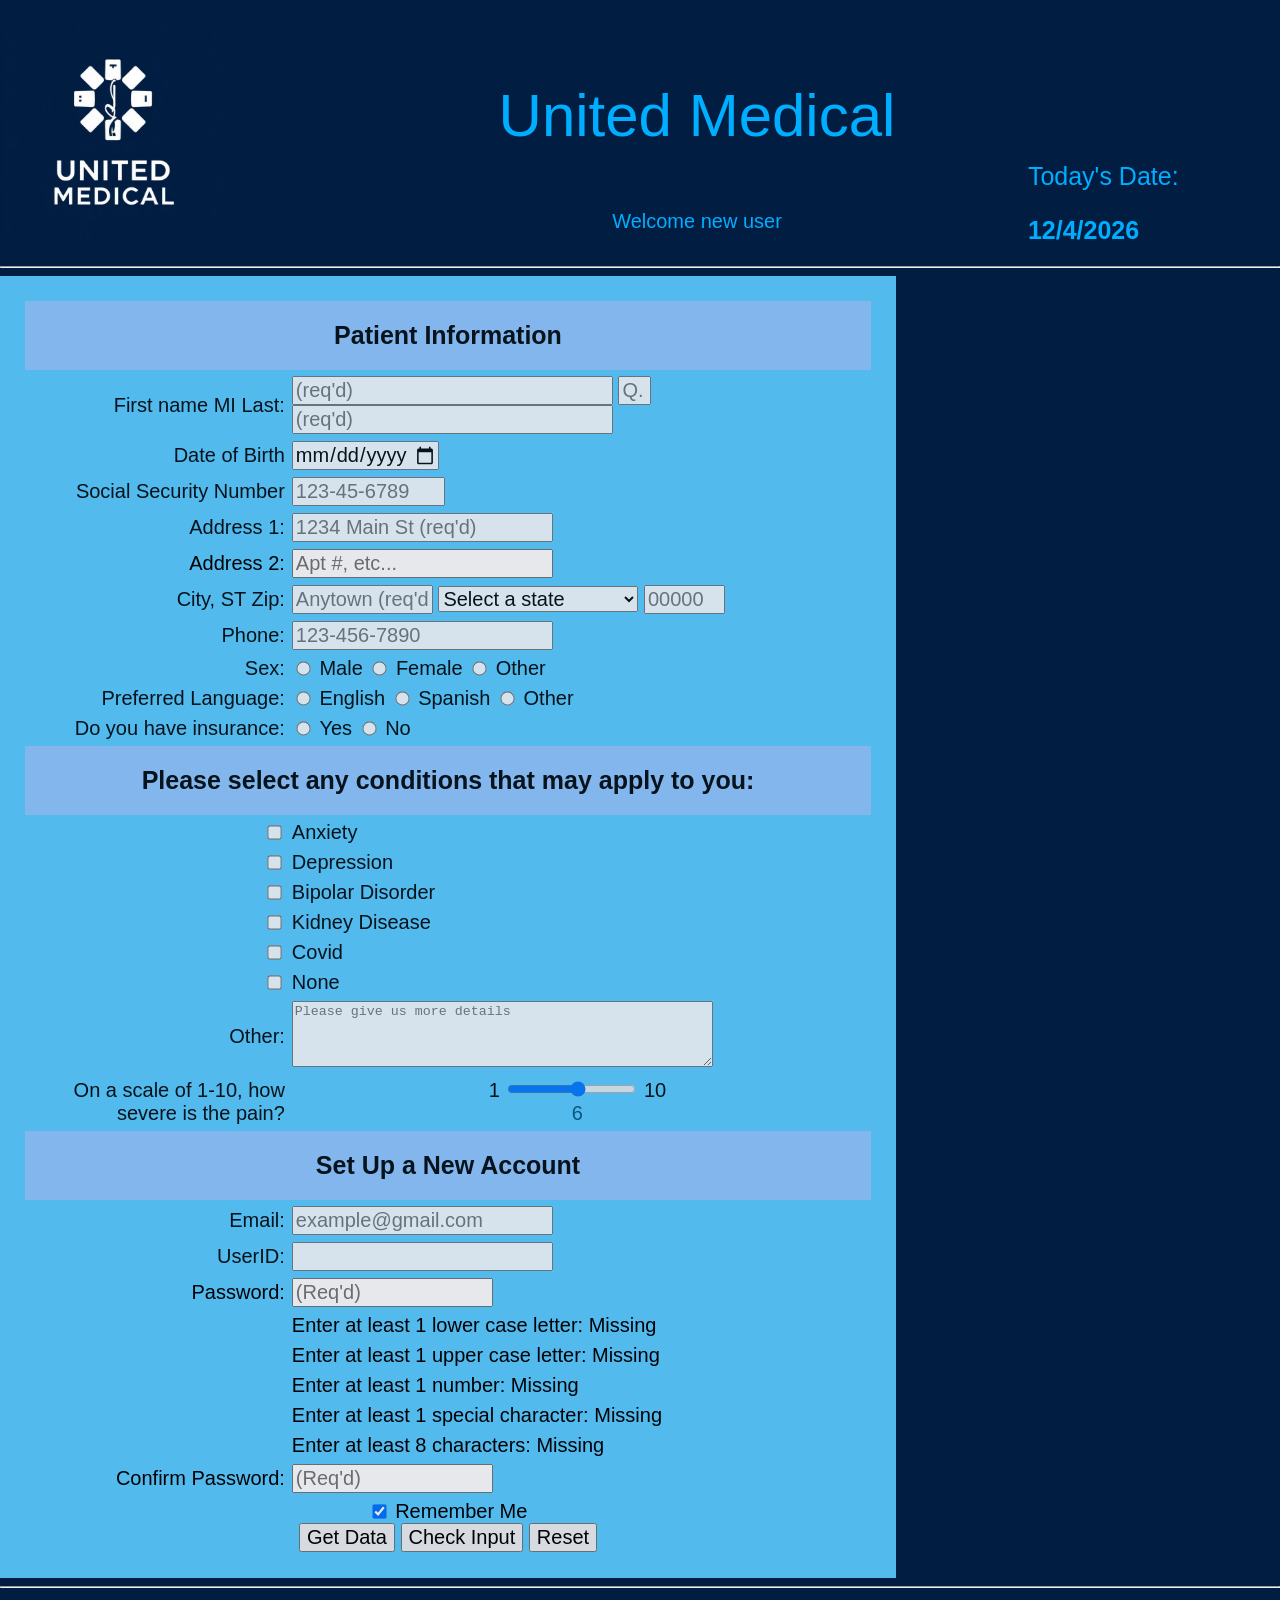
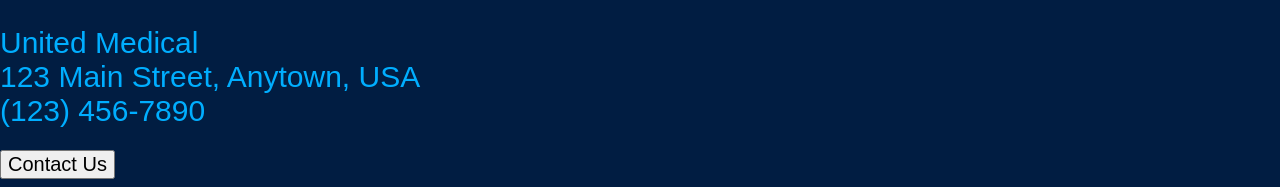
<file: index.html>
<!doctype html>
<!--
    Name: patient-form for MIS 3371 assignment 4
    Author: Gregorio Del Angel
    File: patient-form.html (has to be named index.html for github to read and publish on pages)
    Date Created: 2/17/2026
    Date Last Modified: 5/6/2026
    Description: This is the html file for the patient-form
-->

<html>
	<head>
		<title>patient-form</title>

		<!-- This is the link to the css file -->
		<link rel="stylesheet" href="style.css" type="text/css" />
	</head>
	<!-- This is the header for the page -->
	<body
		data-new-gr-c-s-check-loaded="14.1275.0"
		data-gr-ext-installed
		data-new-gr-c-s-loaded="14.1275.0"
	>
		<div id="header">
			<table width="100%">
				<tbody>
					<tr>
						<td class="Logo">
							<img
								src="UnitedMedicalLogo.jpg"
								alt="logo"
								width="250"
								height="250"
							/>
						</td>
						<td id="headertag" valign="top" align="center">
							<p class="title">United Medical</p>
							<p id="welcomeMessage" class="welcome">Welcome new user</p>
							<div id="notUserContainer" style="display: none">
								<label>
									<input type="checkbox" id="notUserCheckbox" />
									<span id="notUserLabel"></span>
								</label>
							</div>
						</td>
						<td valign="bottom" valign="center">
							<p class="Date" align="left">Today's Date:</p>
							<span class="Date" id="today"></span>
						</td>
					</tr>
				</tbody>
			</table>
		</div>
		<hr />
		<!-- This is the body for the page -->
		<div id="body">
			<form
				name="patient-form"
				id="signup"
				onreset="removedata1()"
				action="patient-form-thank-you.html"
			>
				<table class="form">
					<!-- This is the middle section for the patient-form where the user starts entering their personal information -->
					<tbody>
						<tr class="form">
							<th class="form" colspan="3">Patient Information</th>
						</tr>
						<tr class="form">
							<td align="right">
								<label for="fname">First name</label>
								<label for="middleinit">MI</label>
								<label for="lname">Last:</label>
							</td>
							<td>
								<input
									type="text"
									size="25"
									maxlength="30"
									id="firstname"
									name="firstname"
									required
									oninvalid="this.setCustomValidity('First Name is required')"
									oninput="this.setCustomValidity('')"
									placeholder="(req'd)"
									title="Minimum 2 characters; only letters, spaces, '-' and ' allowed"
									onblur="checkfirstname()"
								/>
								<input
									type="text"
									size="1"
									maxlength="1"
									id="middleinit"
									name="middleinit"
									placeholder="Q."
									onblur="checkmiddle()"
								/>
								<input
									type="text"
									size="25"
									maxlength="30"
									id="lastname"
									name="lastname"
									required=""
									oninvalid="this.setCustomValidity('Last Name is required')"
									oninput="checklastname()"
									placeholder="(req'd)"
									title="Enter your last name using letters, spaces, and apostrophes only."
									onblur="checklastname()"
								/>
							</td>
							<td>
								<span id="name_message"></span>
							</td>
						</tr>

						<tr class="form">
							<td align="right">
								<label for="birthday">Date of Birth</label>
							</td>
							<td>
								<input
									type="date"
									id="birthday"
									name="birthday"
									title="Enter your birth date (cannot be in the future or more than 120 years ago)."
									required=""
									oninput="this.setCustomValidity('')"
									onblur="checkDoB()"
									min=""
									max=""
								/>
								<span id="birthday_message"></span>
								<!--setting the min/max on DoB at page laod: from 120 years ago to today-->
								<script>
									(function () {
										var DoBinput = document.getElementById("birthday");
										if (!DoBinput) return;

										var today = new Date();
										var minDoB = new Date();
										minDoB.setFullYear(today.getFullYear() - 120);

										function toYMD(d) {
											var y = d.getFullYear();
											var m = String(d.getMonth() + 1).padStart(2, "0");
											var day = String(d.getDate()).padStart(2, "0");
											return y + "-" + m + "-" + day;
										}

										DoBinput.min = toYMD(minDoB);
										DoBinput.max = toYMD(today);
									})();
								</script>
							</td>
						</tr>
						<tr class="form">
							<td align="right">
								<label for="SocialSecurity">Social Security Number</label>
							</td>
							<td>
								<input
									type="password"
									size="11"
									maxlength="11"
									id="SocialSecurity"
									name="SocialSecurity"
									placeholder="123-45-6789"
									pattern="[0-9]{3}-[0-9]{2}-[0-9]{4}"
									onblur="checkSSN()"
								/>
								<span id="ssn_message"></span>
							</td>
						</tr>
						<tr class="form">
							<td align="right">
								<label for="address1">Address 1:</label>
							</td>
							<td>
								<input
									type="text"
									size="20"
									minlength="4"
									maxlength="30"
									id="address1"
									name="address1"
									required=""
									oninvalid="
										this.setCustomValidity('At least 1 address line Required')
									"
									oninput="this.setCustomValidity('')"
									onblur="checkaddress1()"
									placeholder="1234 Main St (req'd)"
								/>
								<span id="address1_message"></span>
							</td>
						</tr>
						<tr>
							<td align="right">
								<label for="address2">Address 2:</label>
							</td>
							<td>
								<input
									type="text"
									size="20"
									maxlength="30"
									id="address2"
									name="address2"
									placeholder="Apt #, etc..."
								/>
							</td>
						</tr>
						<tr class="form">
							<td align="right">
								<label for="city">City,</label>
								<label for="state">ST</label>
								<label for="zip">Zip:</label>
							</td>
							<td>
								<input
									type="text"
									size="10"
									maxlength="25"
									id="city"
									name="city"
									required=""
									oninvalid="this.setCustomValidity('You forgot City')"
									oninput="
										this.setCustomValidity('');
										checkcity();
									"
									onblur="checkcity()"
									placeholder="Anytown (req'd)"
									title="Please enter the city you currently reside in."
								/>
								<select
									name="state"
									id="state"
									required=""
									oninvalid="this.setCustomValidity('You forgot State')"
									oninput="
										this.setCustomValidity('');
										checkstate();
									"
									onblur="checkstate()"
									title="Please enter the state you currently reside in."
								>
									<option value="" selected="selected">Select a State</option>
								</select>
								<input
									type="text"
									pattern="[0-9]{5}"
									size="5"
									maxlength="5"
									id="zip"
									name="zip"
									required=""
									oninvalid="
										this.setCustomValidity('5 Digit Zip/Postal Code required')
									"
									oninput="
										this.setCustomValidity('');
										checkzip();
									"
									onblur="checkzip()"
									placeholder="00000"
								/>
								<span id="city_message"></span>
								<span id="state_message"></span>
								<span id="zip_message"></span>
							</td>
						</tr>
						<tr class="form">
							<td align="right">
								<label for="phone">Phone:</label>
							</td>
							<td>
								<input
									type="tel"
									id="phone"
									name="phone"
									placeholder="123-456-7890"
									pattern="[0-9]{3}-[0-9]{3}-[0-9]{4}"
									required
									oninput="
										this.setCustomValidity('');
										checkphone();
									"
									oninvalid="
										this.setCustomValidity('Please use the 123-456-7890 format')
									"
									onblur="checkphone()"
									title="Please use the 123-456-7890 format"
								/>
								<span id="phone_message"></span>
							</td>
						</tr>
						<tr class="form">
							<td align="right">
								<label for="Sex">Sex:</label>
							</td>
							<td>
								<input type="radio" id="Sex1" name="Sex" value="Male" />
								<label for="Sex1">Male</label>
								<input type="radio" id="Sex2" name="Sex" value="Female" />
								<label for="Sex2">Female</label>
								<input type="radio" id="Sex3" name="Sex" value="Other" />
								<label for="Sex3">Other</label>
							</td>
						</tr>
						<tr class="form">
							<td align="right">
								<label for="Language">Preferred Language:</label>
							</td>
							<td>
								<input
									type="radio"
									id="Language-EN"
									name="Language"
									value="English"
								/>
								<label for="Language-EN">English</label>
								<input
									type="radio"
									id="Language-ES"
									name="Language"
									value="Spanish"
								/>
								<label for="Language-ES">Spanish</label>
								<input
									type="radio"
									id="Language-Other"
									name="Language"
									value="Other"
								/>
								<label for="Language-Other">Other</label>
							</td>
						</tr>
						<tr class="form">
							<td align="right">
								<label for="Insurance">Do you have insurance:</label>
							</td>
							<td>
								<input
									type="radio"
									id="Insurance"
									name="Insurance1"
									value="Yes"
								/>
								<label for="Insurance1">Yes</label>
								<input
									type="radio"
									id="Insurance"
									name="Insurance2"
									value="No"
								/>
								<label for="Insurance2">No</label>
							</td>
						</tr>
						<!-- Conditions that may apply to the patient in order to help us better serve them -->
						<tr class="form">
							<th class="form" colspan="3" align="center">
								Please select any conditions that may apply to you:
							</th>
						</tr>
						<tr class="form">
							<td align="right">
								<input
									type="checkbox"
									id="condition1"
									name="condition1"
									value="Anxiety"
								/>
							</td>
							<td>
								<label for="condition1"> Anxiety</label>
							</td>
						</tr>
						<tr class="form">
							<td align="right">
								<input
									type="checkbox"
									id="condition2"
									name="condition2"
									value="Depression"
								/>
							</td>
							<td>
								<label for="condition2"> Depression</label>
							</td>
						</tr>
						<tr class="form">
							<td align="right">
								<input
									type="checkbox"
									id="condition3"
									name="condition3"
									value="Bipolar Disorder"
								/>
							</td>
							<td>
								<label for="condition3"> Bipolar Disorder</label>
							</td>
						</tr>
						<tr class="form">
							<td align="right">
								<input
									type="checkbox"
									id="condition4"
									name="condition4"
									value="Kidney Disease"
								/>
							</td>
							<td>
								<label for="condition4">Kidney Disease</label>
							</td>
						</tr>
						<tr class="form">
							<td align="right">
								<input
									type="checkbox"
									id="condition5"
									name="condition5"
									value="Covid"
								/>
							</td>
							<td>
								<label for="condition5">Covid</label>
							</td>
						</tr>
						<tr class="form">
							<td align="right">
								<input
									type="checkbox"
									id="condition6"
									name="condition6"
									value="None"
								/>
							</td>
							<td>
								<label for="condition">None</label>
							</td>
						</tr>
						<tr class="form">
							<td align="right">
								<label for="Description">Other:</label>
							</td>
							<td>
								<textarea
									rows="4"
									cols="50"
									id="Description"
									name="Description"
									placeholder="Please give us more details"
								></textarea>
							</td>
						</tr>
						<tr class="form">
							<td align="right">
								<label for="wellnesscheck"
									>On a scale of 1-10, how severe is the pain?</label
								>
							</td>
							<td align="center">
								&nbsp;1
								<input
									type="range"
									class="slider"
									id="wellnesscheck"
									name="wellnesscheck"
									min="1"
									max="10"
								/>
								10&nbsp;
								<br />
								<span id="rangedisplay" width="10">5</span>
								<script>
									var slider = document.getElementById("wellnesscheck");
									var output = document.getElementById("rangedisplay");
									output.innerHTML = slider.value;
									slider.oninput = function () {
										output.innerHTML = this.value;
									};
								</script>
							</td>
						</tr>
					</tbody>
					<tbody>
						<!-- This is the beginning section for the patient-form where the user sets up a new account -->
						<tr class="form">
							<th class="form" colspan="3">Set Up a New Account</th>
						</tr>
						<tr class="form">
							<td align="right">
								<label for="email">Email:</label>
							</td>
							<td>
								<input
									type="email"
									size="20"
									maxlength="30"
									id="email"
									name="email"
									placeholder="example@gmail.com"
									required
									pattern="[a-z0-9._%+-]+@[a-z0-9.-]+\.[a-z]{2,}$"
									oninput="
										this.setCustomValidity('');
										checkemail();
									"
									oninvalid="
										this.setCustomValidity('Please enter a valid email address')
									"
									onblur="checkemail()"
									title="Please enter a valid email address"
								/>
								<span id="email_message"></span>
							</td>
						</tr>
						<tr class="form">
							<td align="right">
								<label for="UserID">UserID:</label>
							</td>
							<td>
								<input
									type="text"
									size="20"
									minlength="5"
									maxlength="20"
									id="userid"
									pattern="[A-Za-z]+[A-Za-z0-9-_]{5,}"
									name="UserID"
									required=""
									oninvalid="
										this.setCustomValidity(
											'Invalid User ID. Enter letters, numbers, dash or underscores. 1st character must be a letter.',
										)
									"
									oninput="this.setCustomValidity('')"
									placeholder=""
									onblur="
										checkuserid();
										checkUserIDvsPassword();
									"
									title="Minumum 5 characters; no spaces or 'special' characters."
								/>
							</td>
							<td>
								<span id="userid_message"></span>
							</td>
						</tr>
						<tr>
							<td align="right">
								<label for="password">Password:</label>
							</td>
							<td>
								<input
									type="password"
									size="15"
									maxlength="20"
									id="password1"
									name="password1"
									required=""
									placeholder="(Req'd)"
									pattern="(?=.*\d)(?=.*[a-z])(?=.*[A-Z]).{8,}"
									title="Password must contain at least one number and one uppercase and lowercase letter, and at least 8 or more characters"
									oninput="
										passwordentry();
										checkUserIDvsPassword();
									"
									onfocus="passwordentry()"
									onblur="passwordentry()"
								/>
								<span id="password_text"></span>
							</td>
						</tr>
						<!-- This is the area for the password message-->
						<tr>
							<td>&nbsp;</td>
							<td id="password_message1">
								Enter at least 1 lower case letter: Missing
							</td>
						</tr>
						<tr>
							<td>&nbsp;</td>
							<td id="password_message2">
								Enter at least 1 upper case letter: Missing
							</td>
						</tr>
						<tr>
							<td>&nbsp;</td>
							<td id="password_message3">Enter at least 1 number: Missing</td>
						</tr>
						<tr>
							<td>&nbsp;</td>
							<td id="password_message4">
								Enter at least 1 special character: Missing
							</td>
						</tr>
						<tr>
							<td>&nbsp;</td>
							<td id="password_message5">
								Enter at least 8 characters: Missing
							</td>
						</tr>
						<!-- This is the end of the area for the password message-->
						<tr>
							<td align="right">
								<label for="confirmpassword">Confirm Password:</label>
							</td>
							<td>
								<input
									type="password"
									size="15"
									maxlength="20"
									id="password2"
									name="password2"
									required=""
									placeholder="(Req'd)"
									onfocus="checkpassword2()"
									oninput="checkpassword2()"
									onblur="checkpassword2()"
									pattern="(?=.*\d)(?=.*[a-z])(?=.*[A-Z]).{8,}"
									title="Password must contain at least one number and one uppercase and lowercase letter, and at least 8 or more characters"
								/>
								<span id="password2_text"> </span>
							</td>
						</tr>
					</tbody>
					<tr>
						<td colspan="3">
							<center>
								<div>
									<label>
										<input type="checkbox" id="rememberMe" checked="checked" />
										Remember Me
									</label>
								</div>
								<input
									type="button"
									id="getdata"
									value="Get Data"
									onclick="getdata1()"
								/>
								<input
									type="button"
									id="check"
									value="Check Input"
									onclick="checkform()"
								/>
								<input
									type="submit"
									id="submit"
									value="Submit"
									disabled
									style="display: none"
								/>
								<input type="reset" value="Reset" />
							</center>
						</td>
					</tr>
				</table>
			</form>
		</div>
		<hr />
		<!-- This is the footer for the page -->
		<iframe
			id="footer-frame"
			src="footer.html"
			style="
				width: 100%;
				border: none;
				bottom: 0;
				z-index: 1000;
				background: white;
			"
			scrolling="no"
		></iframe>
		<form action="contact.html">
			<input type="submit" value="Contact Us" />
		</form>
		<div>
			<p class="outputdata" id="outputformdata" style="display: none"></p>
		</div>
		<!-- This is the Javascript for the patient-form date -->
		<script src="patient-form.js"></script>
		<!-- This is the Javascript for the patient-form date -->
		<script>
			document.getElementById("today").innerHTML =
				new Date().toLocaleDateString();
		</script>
	</body>
</html>
</file>
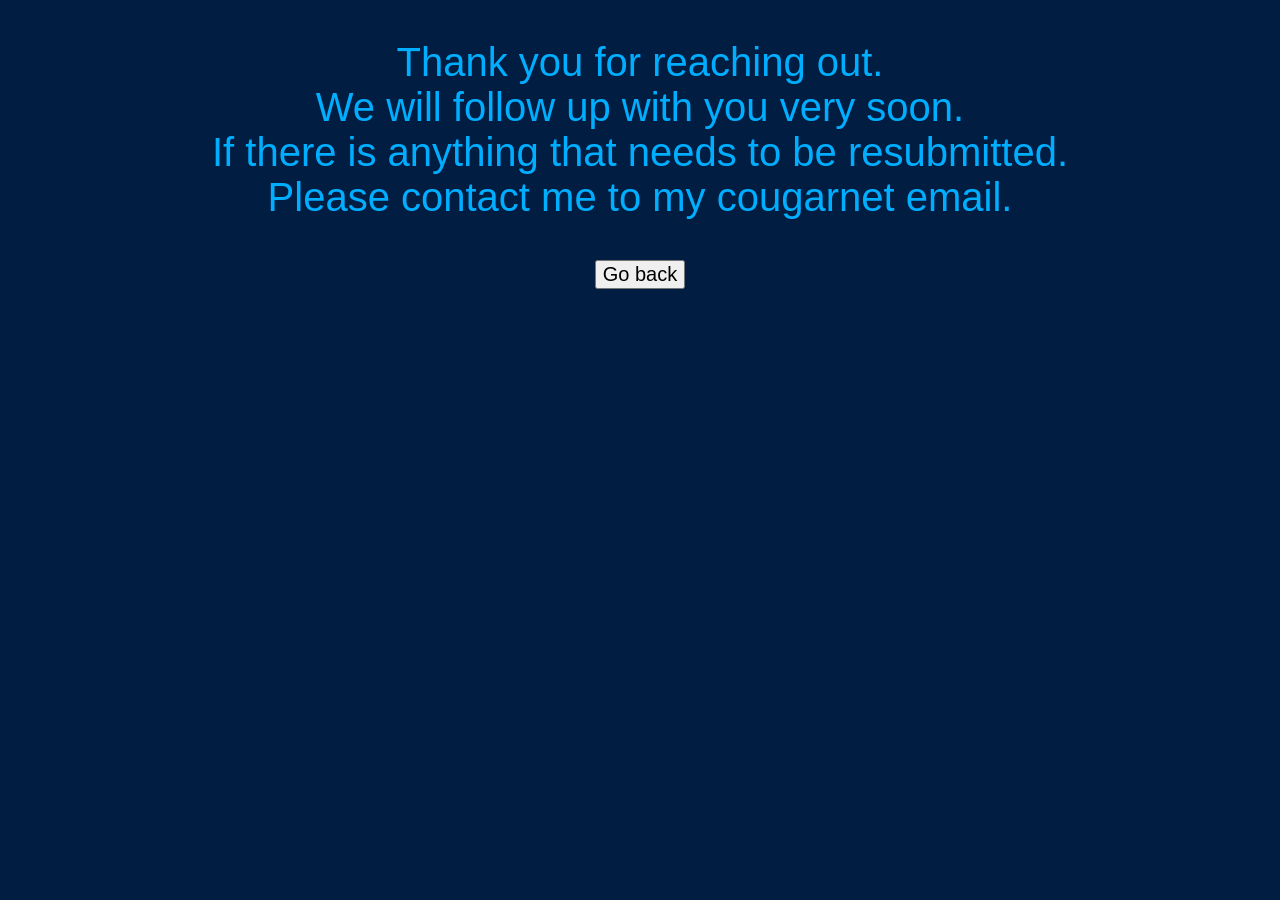
<file: contact.html>
<!DOCTYPE html>
<!--
    Name: patient-form contact html file for MIS 3371 assignment 1
    Author: Gregorio Del Angel
    File: Contact.html
    Date Created: 2/17/2026
    Date Last Modified: 3/27/2026
    Description: This is the html file for the patient-form contact page that will be displayed after clicking the contact us button.
-->

<html>
    <head>
        <meta charset="UTF-8">
        <title>patient-form thank you</title>
        <link rel="stylesheet" href="style.css" type="text/css">
    </head>
    <body data-new-gr-c-s-check-loaded="14.1275.0" data-gr-ext-installed="" data-new-gr-c-s-loaded="14.1275.0">
        <center>
            <p class="Contact">Thank you for reaching out. <br>
            We will follow up with you very soon. <br>
            If there is anything that needs to be resubmitted. <br>
            Please contact me to my cougarnet email.
            </p>
            <form action="index.html">
                <input type="submit" value="Go back">
        </form>
        </center>
    </body>
</html>
</file>
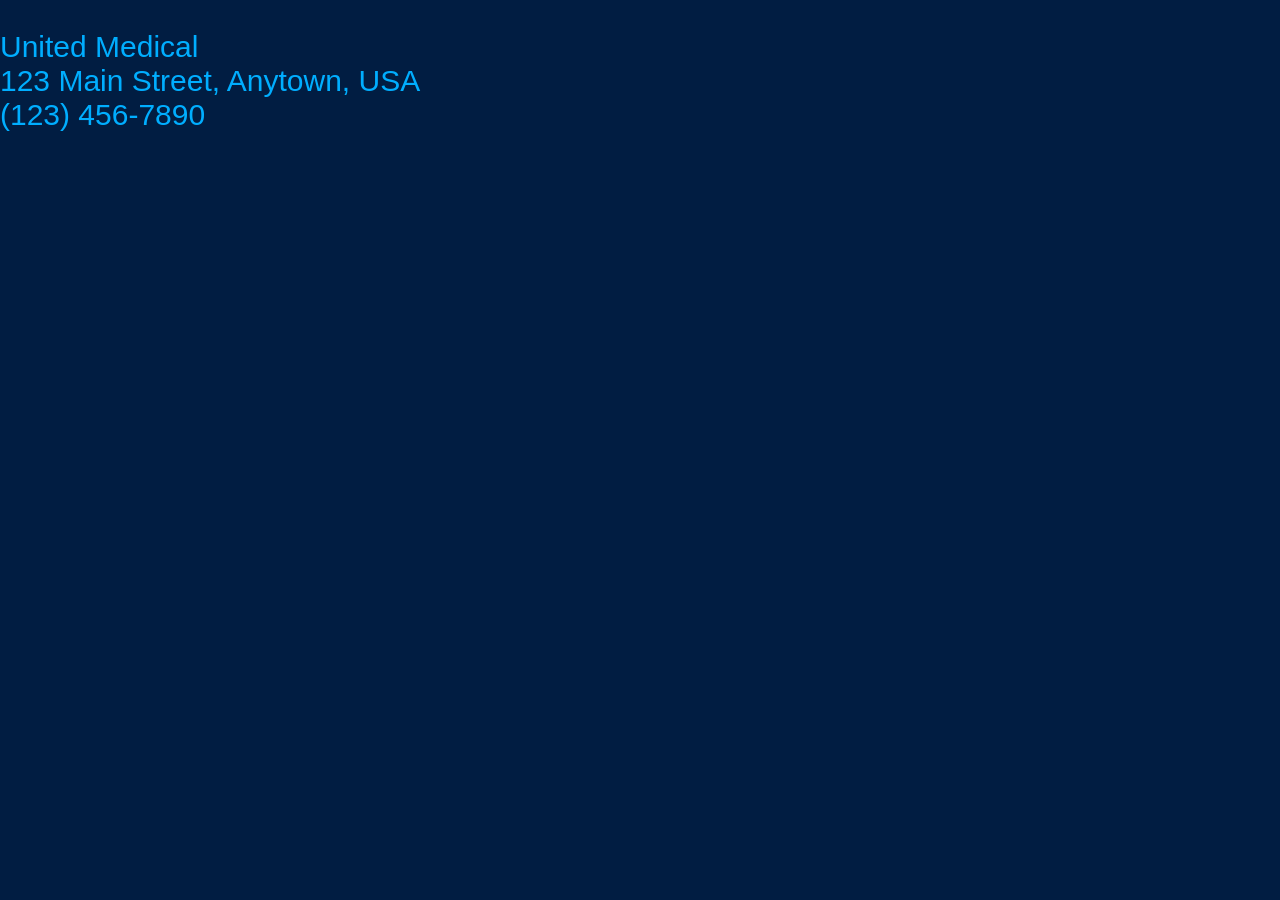
<file: footer.html>
<!doctype html>
<html>
	<head>
		<link rel="stylesheet" href="style.css" type="text/css" />
	</head>
	<body>
		<div id="footer">
			<p class="footer">
				United Medical<br />
				123 Main Street, Anytown, USA <br />
				(123) 456-7890
			</p>
		</div>
	</body>
</html>
</file>
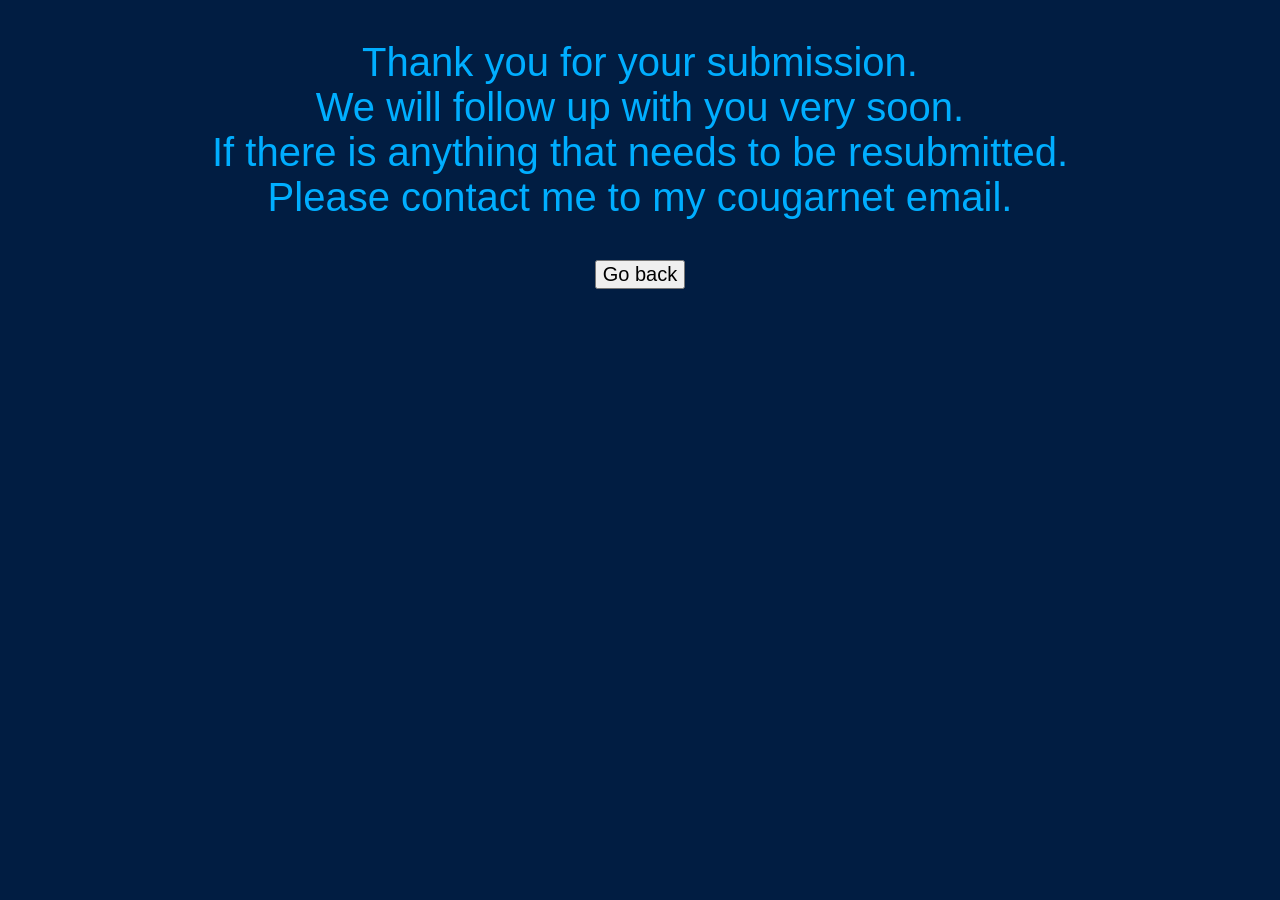
<file: patient-form-thank-you.html>
<!DOCTYPE html>
<!--
    Name: patient-form thank you html file for MIS 3371 assignment 1
    Author: Gregorio Del Angel
    File: patient-form thank you.html
    Date Created: 2/17/2026
    Date Last Modified: 3/27/2026
    Description: This is the html file for the patient-form thank you page that will be displayed after submitting the patient form
-->

<html>
    <head>
        <meta charset="UTF-8">
        <title>patient-form thank you</title>
        <link rel="stylesheet" href="style.css" type="text/css">
    </head>
    <body data-new-gr-c-s-check-loaded="14.1275.0" data-gr-ext-installed="" data-new-gr-c-s-loaded="14.1275.0">
        <center>
            <p class="thank-you">Thank you for your submission. <br>
            We will follow up with you very soon. <br>
            If there is anything that needs to be resubmitted. <br>
            Please contact me to my cougarnet email.
            </p>
            <form action="index.html">
                <input type="submit" value="Go back">
        </form>
        </center>
    </body>
</html>
</file>
<file: style.css>
body {
	background-color: #011d42;
	font-family: "Source Sans Pro", sans-serif;
	font-size: medium;
	margin-left: auto;
	margin-right: auto;
}

td.logo {
	margin-left: auto;
	margin-right: auto;
}

td.headertag {
	font-family: "Source Sans Pro", sans-serif;
	font-weight: normal;
	font-size: large;
	color: rgb(255, 255, 255);
	margin-left: auto;
	margin-right: auto;
}

table.form,
tr.form,
td.form {
	width: 70%;
	opacity: 0.9;
	font-family: Arial, Helvetica, sans-serif;
	font-size: 20px;
	background-color: rgb(91, 203, 255);
	padding: 20px;
	border-spacing: 5px;
	color: rgb(0, 0, 0);
}

th.form {
	font-family: Arial, Helvetica, sans-serif;
	font-size: 25px;
	background-color: rgb(150, 199, 255);
	padding: 20px;
	border-spacing: 20px;
	color: rgb(0, 0, 0);
}

p.title {
	font-family: "Source Sans Pro", sans-serif;
	font-weight: normal;
	font-size: 70px;
	color: rgb(0, 174, 255);
}

p.welcome {
	font-family: "Source Sans Pro", sans-serif;
	font-size: 20px;
	color: rgb(0, 174, 255);
	margin-top: 4px;
	margin-bottom: 4px;
}

#notUserLabel {
	font-family: "Source Sans Pro", sans-serif;
	font-size: 20px;
	color: rgb(0, 174, 255);
	margin-top: 4px;
	margin-bottom: 4px;
}

p.outputdata {
	font-family: "Source Sans Pro", sans-serif;
	font-weight: normal;
	font-size: 40px;
	color: rgb(0, 174, 255);
}

p.thank-you {
	font-family: "Source Sans Pro", sans-serif;
	font-weight: normal;
	font-size: 40px;
	color: rgb(0, 174, 255);
}

p.Contact {
	font-family: "Source Sans Pro", sans-serif;
	font-weight: normal;
	font-size: 40px;
	color: rgb(0, 174, 255);
}

input {
	font-family: "Source Sans Pro", sans-serif;
	font-weight: normal;
	font-size: 20px;
}

input[type="checkbox"],
input[type="radio"] {
	font-family: "Source Sans Pro", sans-serif;
	transform: scale(1.1);
	margin-right: 4px;
}

input[type="checkbox"] + label,
input[type="radio"] + label {
	font-family: "Source Sans Pro", sans-serif;
	font-size: 20px;
}

p.footer {
	font-family: "Source Sans Pro", sans-serif;
	font-weight: normal;
	font-size: 30px;
	color: rgb(0, 174, 255);
}

p.Date {
	font-size: 25px;
	color: rgb(0, 174, 255);
}

span {
	font-family: "Source Sans Pro", sans-serif;
	font-weight: normal;
	font-size: 20px;
	color: rgb(0, 84, 122);
}

span.Date {
	font-family: "Source Sans Pro", sans-serif;
	font-weight: bold;
	font-size: 25px;
	color: rgb(0, 174, 255);
}

table.output,
tr.output,
td.output {
	width: 70%;
	opacity: 0.9;
	font-family: Arial, Helvetica, sans-serif;
	background-color: #011d42;
	padding: 2px;
	border-spacing: 2px;
	color: rgb(0, 174, 255);
}
td.outputdata {
	width: 70%;
	opacity: 0.9;
	font-family: Arial, Helvetica, sans-serif;
	background-color: white;
	padding: 2px;
	border-spacing: 2px;
	color: black;
}

#state {
	font-family: "Source Sans Pro", sans-serif;
	font-weight: normal;
	font-size: 20px;
	width: auto;
}

#header {
	position: sticky;
	top: 0;
	z-index: 1000;
	background-color: #011d42;
	transition:
		padding 0.35s ease-out,
		height 0.35s ease-out;
	padding: 10px 0;
}

#header img {
	width: 220px;
	height: 220px;
	transition:
		width 0.35s ease-out,
		height 0.35s ease-out;
}

#header p.title {
	font-size: 60px;
	transition: font-size 0.25s ease-out;
}

#header.header-scrolled {
	padding: 2px 0;
}

#header.header-scrolled img {
	width: 140px;
	height: 140px;
}

#header.header-scrolled p.title {
	font-size: 42px;
}
</file>
